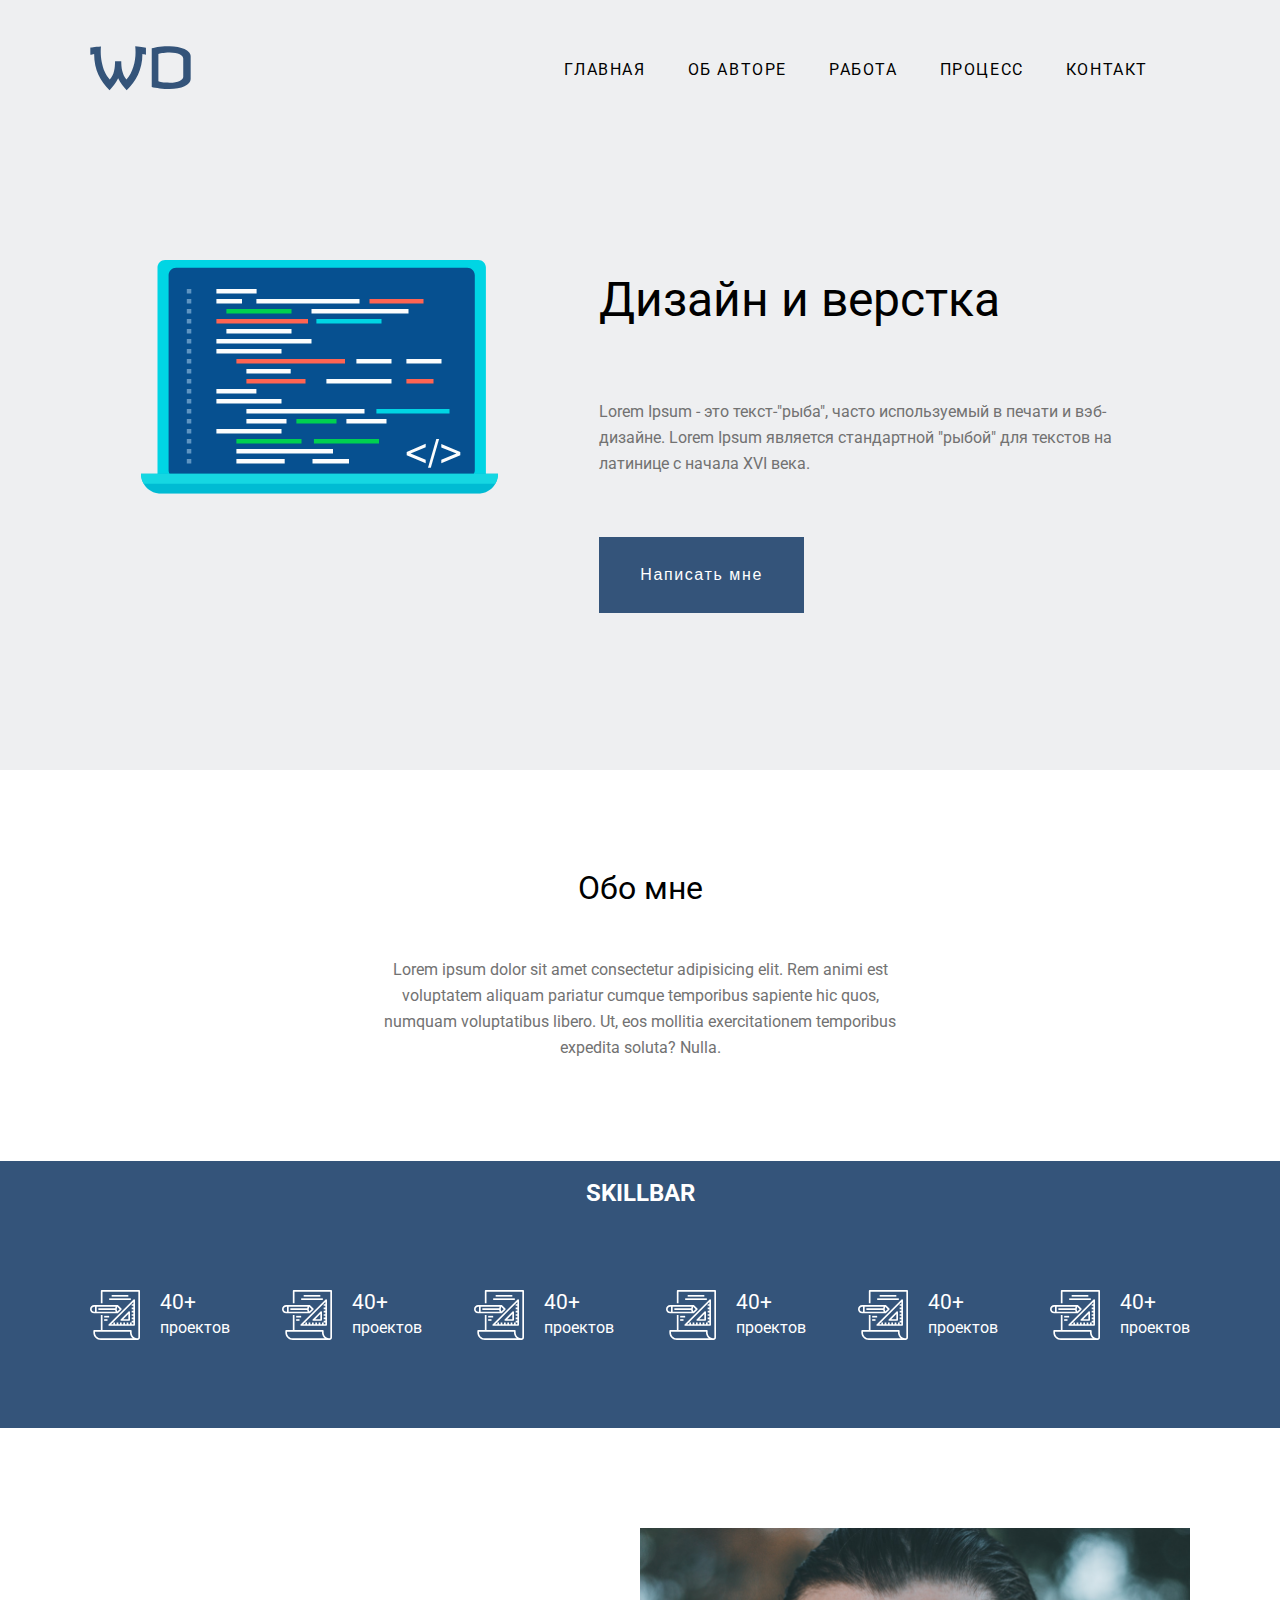
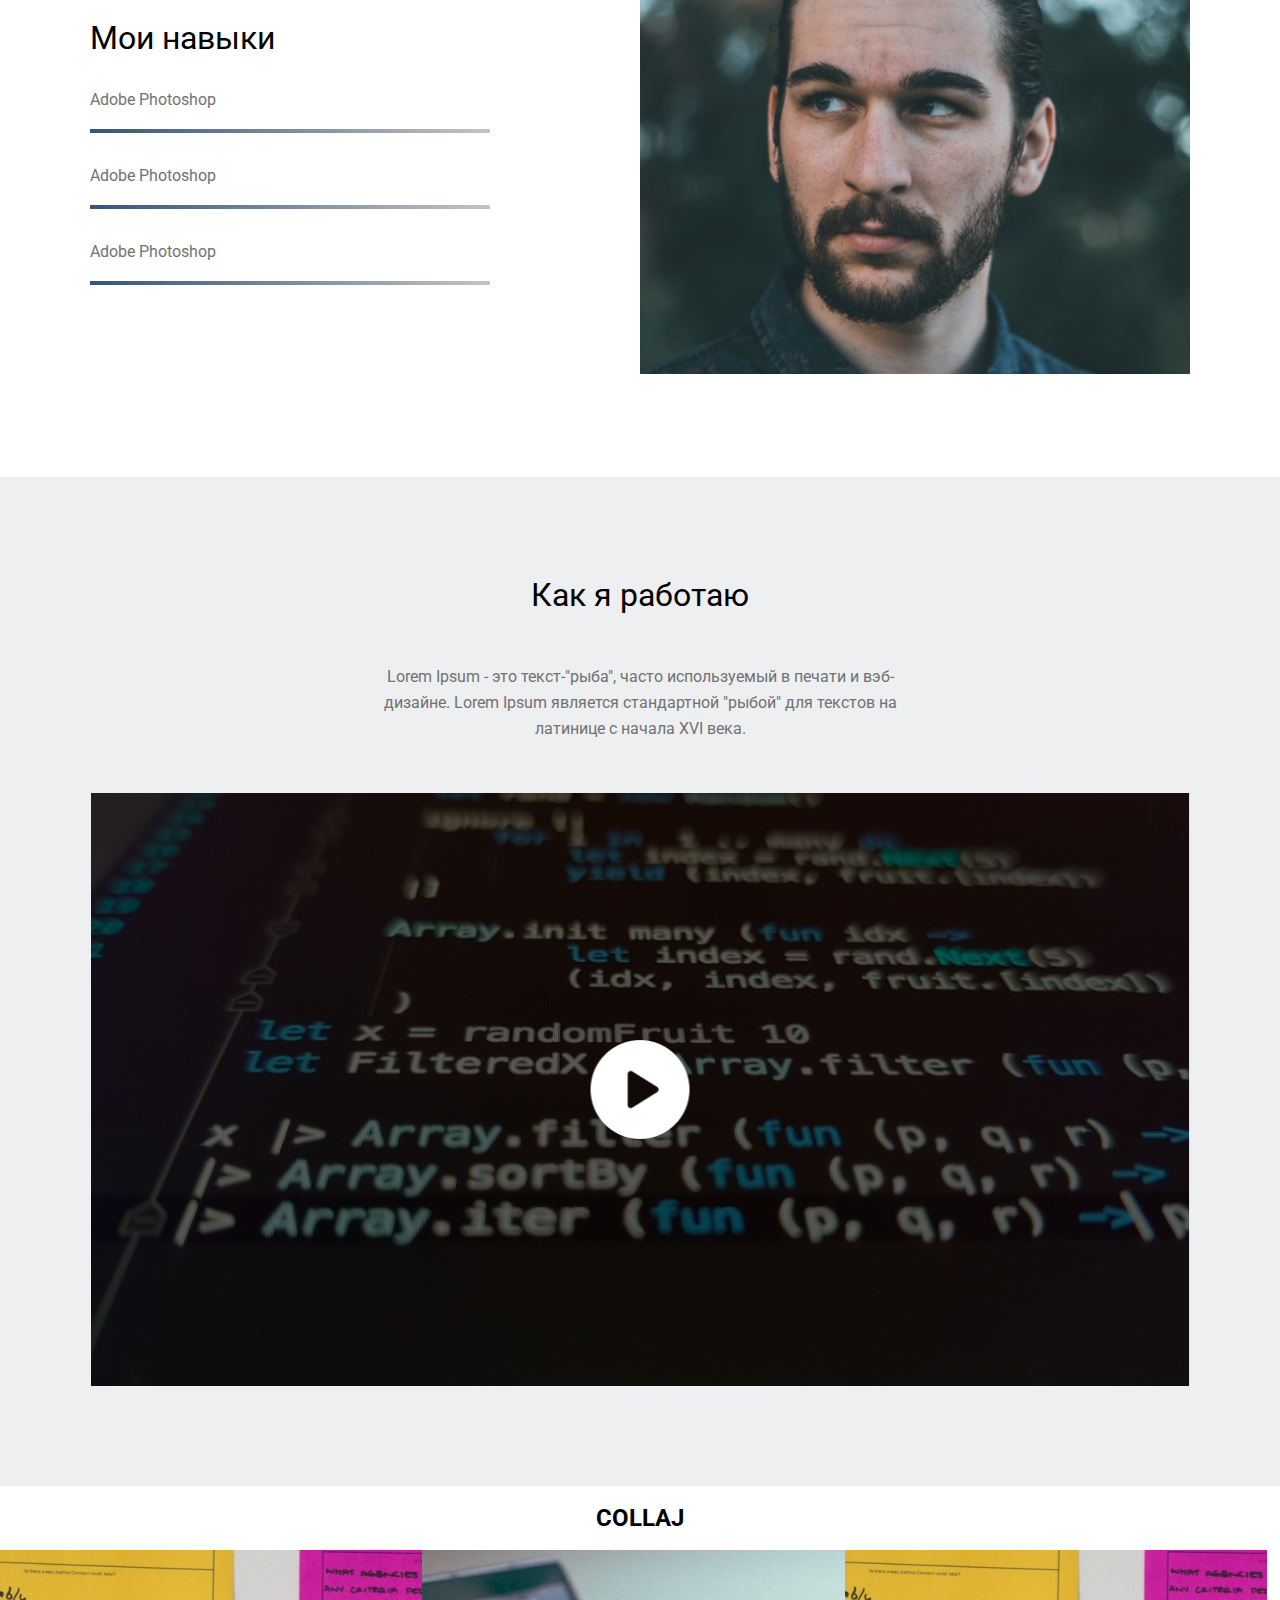
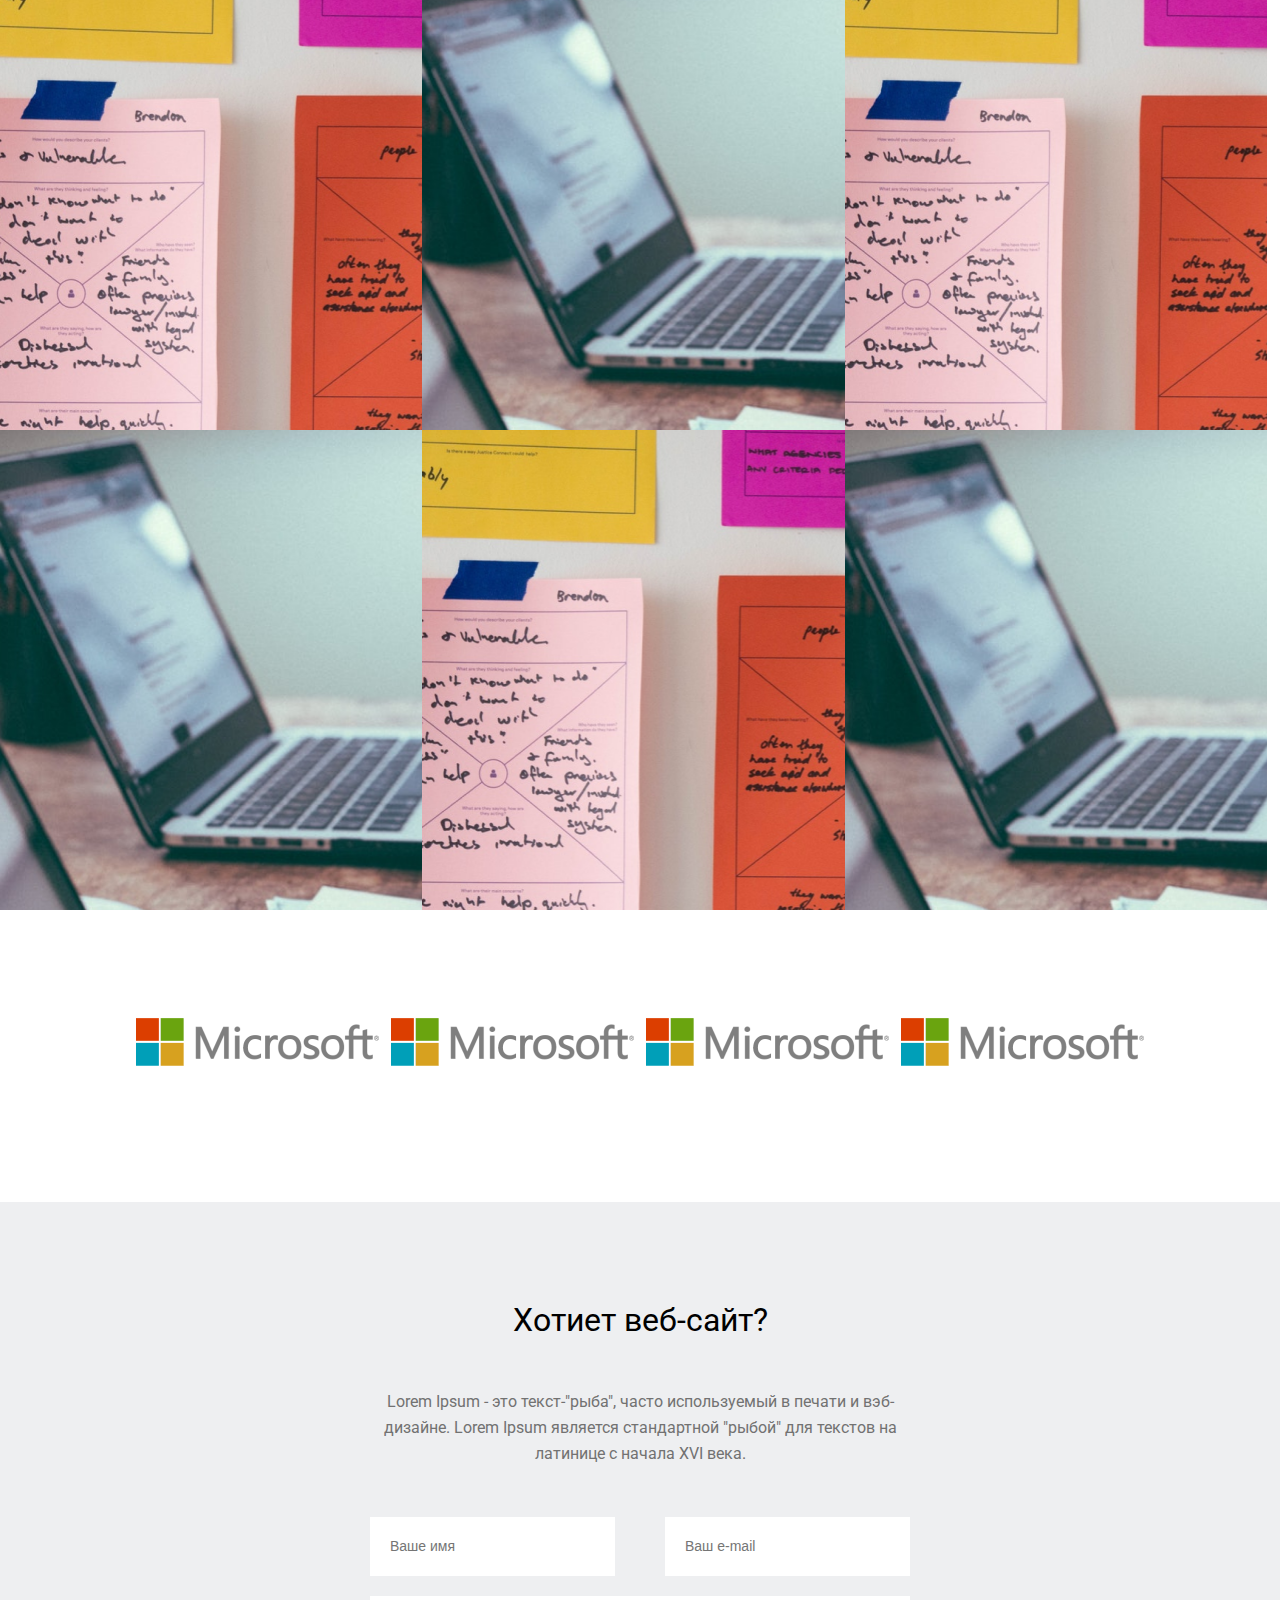
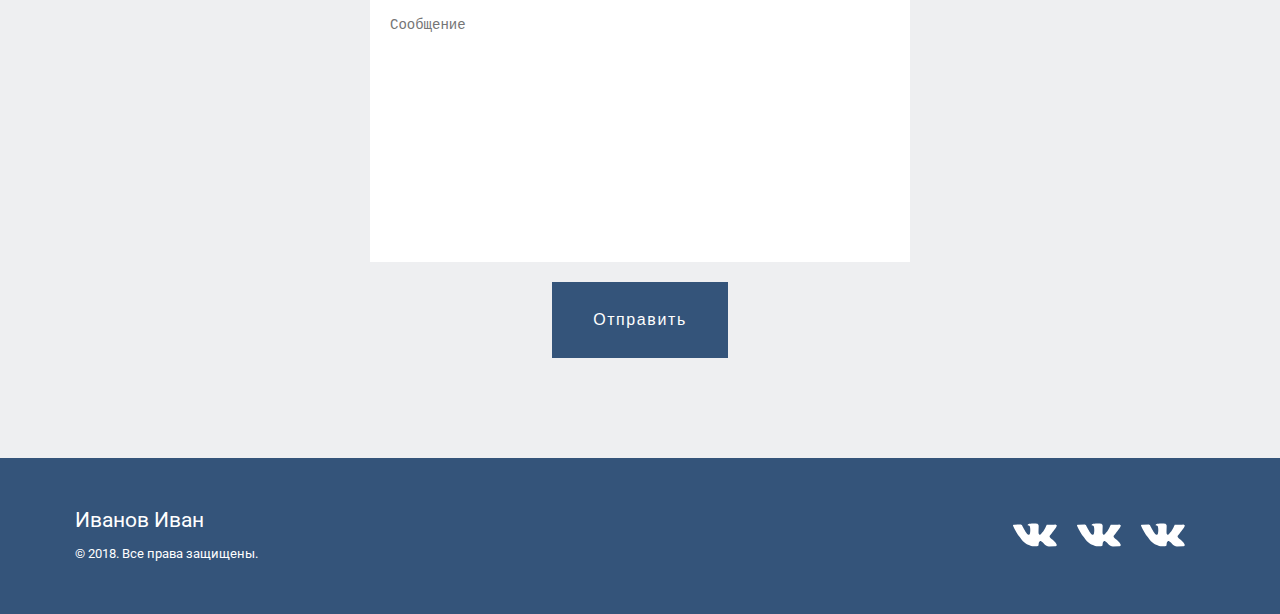
<file: index.html>
<!DOCTYPE html>
<html lang="en">

<head>
    <meta charset="UTF-8">
    <meta http-equiv="X-UA-Compatible" content="IE=edge">
    <meta name="viewport" content="width=device-width, initial-scale=1.0">
    <link rel="stylesheet" href="./css/style.css">
    <link rel="stylesheet" href="./css/style-media.css">
    <link rel="preconnect" href="https://fonts.gstatic.com">
    <link href="https://fonts.googleapis.com/css2?family=Roboto:wght@500&display=swap" rel="stylesheet">
    <title>Document</title>
</head>

<body>
    <main>
        <header class=" head">
            <div class="container header_container">
                <div class="head_log">
                    <img src="./img/WD.svg" alt="WD">
                </div>
                <div class="header_container-burger">
                    <img src="./img/Hamburger_icon.svg.png" alt="">
                </div>
                <nav class="head_menu">
                    <ul class="head_menu-items">
                        <li class="head_menu-item"><a href="">Главная</a></li>
                        <li class="head_menu-item"><a href="">Об авторе</a></li>
                        <li class="head_menu-item"><a href="">Работа</a></li>
                        <li class="head_menu-item"><a href="">Процесс</a></li>
                        <li class="head_menu-item"><a href="">Контакт</a></li>
                    </ul>
                </nav>
            </div>
            <div class="container bottom_header">
                <div class="bottom_header-log">
                    <img src="./img/bottom_header_logo.svg" alt="bottom_logo">
                </div>
                <div class="bottom_header-info">
                    <div class="bottom_header-info-content">
                        <h1 class="h1_logo">Дизайн и верстка</h1>
                        <p class="text text_logo">Lorem Ipsum - это текст-"рыба", часто используемый в печати и
                            вэб-дизайне. Lorem Ipsum является стандартной "рыбой" для текстов на латинице с начала XVI
                            века.</p>
                        <input type="submit" class="btn_WD text_me_btn" value="Написать мне">
                    </div>
                </div>
            </div>
        </header>
        <section class="about_me">
            <div class="container about">
                <h2 class="h2_log h2_about_me">
                    Обо мне
                </h2>
                <p class="text text_about">Lorem ipsum dolor sit amet consectetur adipisicing elit. Rem animi est
                    voluptatem aliquam pariatur cumque temporibus sapiente hic quos, numquam voluptatibus libero. Ut,
                    eos mollitia exercitationem temporibus expedita soluta? Nulla.</p>
            </div>
        </section>
        <section class="skillbar">
            <div class="skillbar_h2">
                <h2>skillbar</h2>
            </div>
            <div class="container skillbar_container">
                <ul class="skillbar_container-items">
                    <li class="skillbar_container-item">
                        <div class="skillbar_container-item-img">
                            <img src="./img/project.svg" alt="skill_icon">
                        </div>
                        <div class="skillbar_container-item-text">
                            <span>40+</span>
                            <p>проектов</p>
                        </div>
                    </li>
                    <li class="skillbar_container-item">
                        <div class="skillbar_container-item-img">
                            <img src="./img/project.svg" alt="skill_icon">
                        </div>
                        <div class="skillbar_container-item-text">
                            <span>40+</span>
                            <p>проектов</p>
                        </div>
                    </li>
                    <li class="skillbar_container-item">
                        <div class="skillbar_container-item-img">
                            <img src="./img/project.svg" alt="skill_icon">
                        </div>
                        <div class="skillbar_container-item-text">
                            <span>40+</span>
                            <p>проектов</p>
                        </div>
                    </li>
                    <li class="skillbar_container-item">
                        <div class="skillbar_container-item-img">
                            <img src="./img/project.svg" alt="skill_icon">
                        </div>
                        <div class="skillbar_container-item-text">
                            <span>40+</span>
                            <p>проектов</p>
                        </div>
                    </li>
                    <li class="skillbar_container-item">
                        <div class="skillbar_container-item-img">
                            <img src="./img/project.svg" alt="skill_icon">
                        </div>
                        <div class="skillbar_container-item-text">
                            <span>40+</span>
                            <p>проектов</p>
                        </div>
                    </li>
                    <li class="skillbar_container-item">
                        <div class="skillbar_container-item-img">
                            <img src="./img/project.svg" alt="skill_icon">
                        </div>
                        <div class="skillbar_container-item-text">
                            <span>40+</span>
                            <p>проектов</p>
                        </div>
                    </li>
                </ul>
            </div>
        </section>
        <section class="my_skills">
            <div class="container my_skills_container">
                <div class="my_skills-block">
                    <div class="my_skills-title">
                        <h2 class="h2_log h2_myskils">Мои навыки</h2>
                    </div>
                    <div class="my_skills-line">
                        <ul class="my_skills-items">
                            <li class="my_skills-item">
                                <div class="my_skills-item-block">
                                    <p class="text text-skill-border">Adobe Photoshop</p>
                                </div>
                            </li>
                            <li class="my_skills-item">
                                <div class="my_skills-item-block">
                                    <p class="text text-skill-border">Adobe Photoshop</p>
                                </div>
                            </li>
                            <li class="my_skills-item">
                                <div class="my_skills-item-block">
                                    <p class="text text-skill-border">Adobe Photoshop</p>
                                </div>
                            </li>
                        </ul>
                    </div>
                </div>
                <div class="my_skills-photo">
                    <img src="./img/i-am.png" alt="myphoto">
                </div>
            </div>
        </section>
        <section class="work">
            <div class="container work_container">
                <h2 class="h2_log h2_work">Как я работаю</h2>
                <p class="text work_text">Lorem Ipsum - это текст-"рыба", часто используемый в печати и вэб-дизайне.
                    Lorem Ipsum является стандартной "рыбой" для текстов на латинице с начала XVI века.</p>
                <img src="./img/video.png" alt="video">
            </div>
        </section>
        <section class="collaj">
            <div class="collaj_h2">
                <h2>collaj</h2>
            </div>
            <div class="container-fluid collaj_container">
                <div class="collaj_container-items">
                    <div class="bacground-items">
                        <img src="./img/Vector.svg" alt="Vector">
                    </div>
                    <div class="bacground-items">
                        <img src="./img/Vector.svg" alt="Vector">
                    </div>
                    <div class="bacground-items">
                        <img src="./img/Vector.svg" alt="Vector">
                    </div>
                    <div class="bacground-items">
                        <img src="./img/Vector.svg" alt="Vector">
                    </div>
                    <div class="bacground-items">
                        <img src="./img/Vector.svg" alt="Vector">
                    </div>
                    <div class="bacground-items">
                        <img src="./img/Vector.svg" alt="Vector">
                    </div>


                </div>
            </div>
            <div class="container microsoft_container">
                <div class="microsoft_container-items">
                    <img src="./img/microsoft.png" alt="microsoft" class="microsoft_container-item">
                    <img src="./img/microsoft.png" alt="microsoft" class="microsoft_container-item">
                    <img src="./img/microsoft.png" alt="microsoft" class="microsoft_container-item">
                    <img src="./img/microsoft.png" alt="microsoft" class="microsoft_container-item">
                </div>
            </div>
        </section>
        <section class="form_me">
            <div class="container form_container">
                <form action='/send.php' method="POST" class="form_container-block">
                    <h2 class="h2_log h2_form">Хотиет веб-сайт?</h2>
                    <p class="text text_form">Lorem Ipsum - это текст-"рыба", часто используемый в печати и вэб-дизайне.
                        Lorem Ipsum является стандартной "рыбой" для текстов на латинице с начала XVI века.</p>
                    <div class="form_container-input">
                        <input class="input" type="text" placeholder="Ваше имя" name="name" id="form_me_name">
                        <input class="input" type="text" placeholder="Ваш e-mail" name="email" id="form_me_email">
                        <textarea class="textarea" name="message" placeholder="Сообщение" cols="30"
                            rows="10"></textarea>
                        <input type="submit" class="btn_WD btn_form text_me_btn" value="Отправить">
                    </div>
                </form>
            </div>
        </section>
        <footer class="footer">
            <div class="container footer_container">
                <div class="footer_left">
                    <h3 class="h3_logo">Иванов Иван</h3>
                    <p class="footer_left-copyright copyright">&#169; 2018. Все права защищены.</p>
                </div>
                <div class="footer_right">
                    <a href="" class="social">
                        <img src="./img/vk.svg" alt="vk">
                    </a>
                    <a href="" class="social">
                        <img src="./img/vk.svg" alt="vk">
                    </a>
                    <a href="" class="social">
                        <img src="./img/vk.svg" alt="vk">
                    </a>
                </div>
            </div>
        </footer>
    </main>
</body>

</html>
</file>
<file: css/style.css>
html,
body,
div,
span,
applet,
object,
iframe,
h1,
h2,
h3,
h4,
h5,
h6,
p,
blockquote,
pre,
a,
abbr,
acronym,
address,
big,
cite,
code,
del,
dfn,
em,
img,
ins,
kbd,
q,
s,
samp,
small,
strike,
strong,
sub,
sup,
tt,
var,
b,
u,
i,
center,
dl,
dt,
dd,
ol,
ul,
li,
fieldset,
form,
label,
legend,
table,
caption,
tbody,
tfoot,
thead,
tr,
th,
td,
article,
aside,
canvas,
details,
embed,
figure,
figcaption,
footer,
header,
hgroup,
menu,
nav,
output,
ruby,
section,
summary,
time,
mark,
audio,
video {
    margin: 0;
    padding: 0;
    border: 0;
    font-size: 100%;
    font-family: 'Roboto', sans-serif;
    vertical-align: baseline;
}

article,
aside,
details,
figcaption,
figure,
footer,
header,
hgroup,
menu,
nav,
section {
    display: block;
}

html {
    height: 100%;
}

body {
    line-height: 1;
}

ol,
ul {
    list-style: none;
}

blockquote,
q {
    quotes: none;
}

blockquote:before,
blockquote:after,
q:before,
q:after {
    content: '';
    content: none;
}

table {
    border-collapse: collapse;
    border-spacing: 0;
}

a {
    text-decoration: none;
}

p {
    margin: 0;
}

h1 {
    margin: 0;
    font-weight: 500;
}

ul {
    list-style: none;
    margin: 0;
}

input {
    border: none;
}

img {
    max-width: 100%;
}

.container {
    max-width: 1130px;
    padding: 0 15px;
    box-sizing: border-box;
}

.h1_logo {
    font-size: 48px;
    line-height: 79px;
    font-weight: normal;
}

.h2_log {
    font-size: 32px;
    line-height: 37px;
    text-align: center;
    font-weight: normal;
}

.h3_logo {
    font-size: 21px;
    line-height: 25px;
    color: #FFFFFF;
    font-weight: normal;
    margin-bottom: 10px;
}

.text {
    font-size: 16px;
    line-height: 26px;
    color: #727272;
    font-weight: normal;
}

.btn_WD {
    background: #34547A;
    font-size: 16px;
    line-height: 26px;
    text-align: center;
    letter-spacing: 0.1em;
    color: #FFFFFF;
    cursor: pointer;
    padding: 25px 41px;
}

/* Начало меню */
.head {
    display: flex;
    justify-content: center;
    flex-direction: column;
    align-items: center;
    background: #EEEFF1;



}

.header_container {
    display: flex;
    justify-content: space-between;
    margin-top: 46px;
    width: 100%;
    flex-wrap: wrap;
    margin-bottom: 166px;
}

.head_menu {
    align-self: center;
}

.header_container-burger {
    display: none;
}

.head_menu .head_menu-items .head_menu-item a {
    font-size: 16px;
    line-height: 26px;
    letter-spacing: 0.1em;
    color: #000000;
    text-decoration: none;
    text-transform: uppercase;
}

.head_menu .head_menu-items .head_menu-item a:hover {
    color: #34547A;
}

.head_menu .head_menu-items {
    display: flex;
    flex-wrap: wrap;
}

.head_menu .head_menu-items .head_menu-item {
    margin-right: 42px;
}

/* Конец меню */

/* Подвал шапки */
.bottom_header {
    display: flex;
    margin-bottom: 157px;
    width: 100%;
    justify-content: space-around;
    flex-wrap: wrap;
}

.bottom_header-info-content {
    max-width: 540px;
}

.bottom_header-info-content .text_logo {
    margin: 60px 0;
}

/*Конец подвал шапки */

/*Обо мне*/

.about_me {
    display: flex;
    justify-content: center;
    flex-direction: column;
    align-items: center;
    padding: 100px 0;
}

.about_me .text_about {
    max-width: 540px;
    text-align: center;
    margin-top: 50px;
}

/*Обо мне конец*/
/*Скиллбар */
.skillbar {
    background: #34547A;
    display: flex;
    justify-content: center;
    align-items: center;
    flex-direction: column;
}

.skillbar_h2 {
    font-size: 24px;
    text-align: center;
    color: white;
    text-transform: uppercase;
    margin-top: 20px;
}

.skillbar_container {
    width: 100%;
}

.skillbar_container-items {
    display: flex;
    justify-content: space-between;
    padding: 70px 0;
    flex-wrap: wrap;
}

.skillbar_container-item {
    display: flex;
    margin-top: 15px;
    margin-bottom: 15px;
}

.skillbar_container-item-text {
    margin-left: 20px;
}

.skillbar_container-item-text span {
    font-size: 21px;
    line-height: 25px;
    color: #FFFFFF;
}

.skillbar_container-item-text p {
    font-size: 16px;
    line-height: 26px;
    font-style: normal;
    font-weight: 400;
    color: #FFFFFF;
}

/*Скиллбар конец*/

/* work */
.my_skills {
    display: flex;
    justify-content: center;
    align-items: center;
    padding: 100px 0;
}

.my_skills-block {
    width: 50%;
    display: flex;
    flex-direction: column;
    justify-content: center;
}

.my_skills-photo {
    width: 50%;
}

.my_skills_container {
    display: flex;
    flex-wrap: wrap;
}

.h2_myskils {
    text-align: left;
}

.text-skill-border {

    max-width: 400px;
    padding-bottom: 20px;
    margin-top: 30px;
    position: relative;
}

.text-skill-border::before {
    content: '';
    background: linear-gradient(to right, #34547A, #C4C4C4);
    width: 100%;
    position: absolute;
    bottom: 0;
    height: 4px;
}

/* work конец*/

/* Как я работаю блок */

.work {
    background: #EEEFF1;
    display: flex;
    justify-content: center;
    align-items: center;
    padding: 100px 0;
}

.work_container {
    width: 100%;
    display: flex;
    flex-direction: column;
    justify-content: center;
    align-items: center;
}

.work_text {
    text-align: center;
    margin-top: 50px;
    max-width: 540px;
    margin-bottom: 50px;
}

/* Как я работаю блок конец*/

/* Колаж */
.collaj_container-items {
    display: flex;
    flex-wrap: wrap;

}

.collaj_h2 {
    font-size: 24px;
    text-align: center;
    margin: 20px 0;
    text-transform: uppercase;
}

.bacground-items {
    display: flex;
    justify-content: center;
    align-items: center;
}

.bacground-items img {
    display: none;
}

.bacground-items:hover img {
    display: block;
}

.bacground-items {
    width: 33%;
}

.bacground-items:nth-of-type(even) {
    background: url('../img/nootebook.png');
    height: 480px;

}

.bacground-items:nth-of-type(odd) {
    background: url('../img/paper.png');
    height: 480px;

}

.bacground-items:nth-of-type(odd):hover {
    background: linear-gradient(0deg, rgba(52, 84, 122, 0.8), rgba(52, 84, 122, 0.8)), url('../img/paper.png');
}

.bacground-items:nth-of-type(even):hover {
    background: linear-gradient(0deg, rgba(52, 84, 122, 0.8), rgba(52, 84, 122, 0.8)), url('../img/nootebook.png');
}

.collaj_container-items>img:hover {
    opacity: 0.8;

}

.microsoft_container {
    margin: 72px auto 100px;
}

.microsoft_container-items {
    display: flex;
    flex-wrap: wrap;
    justify-content: center;
}

/* Колаж конец */

/* Форма */
.form_me {
    display: flex;
    justify-content: center;
    align-items: center;
    padding: 100px 0;
    background: #EEEFF1;
}

.form_me .text_form {
    text-align: center;
    max-width: 540px;
    margin: 50px 0;
}

.form_container-block {
    display: flex;
    flex-direction: column;
    justify-content: center;
    align-items: center;
}

.form_container-input {
    display: flex;
    flex-wrap: wrap;
    justify-content: space-between;
    max-width: 540px;
}

.form_container-input .input {
    width: calc(225px - 20px);
    font-size: 14px;
    line-height: 23px;
    color: #5F5D5D;
    padding: 18px 20px;
    font-size: 14px;
    line-height: 23px;
    color: #5F5D5D;
    outline: none;
    border: none;
}

.form_container-input .textarea {
    width: 100%;
    font-size: 14px;
    line-height: 23px;
    color: #5F5D5D;
    padding: 18px 20px;
    margin: 20px 0;
    resize: none;
    outline: none;
    border: none;
}

.form_container-input .text_me_btn {
    margin: 0 auto;
}

/* Конец форма */
/* Подвал */
.footer {
    background: #34547A;
    display: flex;
    justify-content: center;
    align-items: center;
}

.footer_container {
    width: 100%;
    display: flex;
    justify-content: space-between;
    padding: 50px 0;
    flex-wrap: wrap;
}

.copyright {
    font-size: 13px;
    line-height: 21px;
    color: #FFFFFF
}

.footer_right {
    display: flex;
    align-self: center;
}

.footer_right .social {
    margin-right: 20px;
}

/* конец подвал */
</file>
<file: css/style-media.css>
@media(max-width: 1024px) {

    .my_skills-block,
    .my_skills-photo {
        width: 100%;
        margin-bottom: 10px;
    }

    .bacground-items {
        width: 50%;
    }

}

@media(max-width: 768px) {
    .about_me {
        width: 100%;
    }

    .bacground-items {
        width: 100%;
    }

    .form_container-input .input {
        width: 100%;
        margin-bottom: 20px;
    }

    .footer_container {
        justify-content: center;
    }

    .head_log {
        margin-bottom: 20px;
    }

    .head_menu .head_menu-items .head_menu-item {
        width: 100%;
    }

    .head_menu {
        display: none;
    }

    .header_container-burger {
        margin-bottom: 20px;
        display: block;
        width: 50px;
        cursor: pointer;
    }

}
</file>
